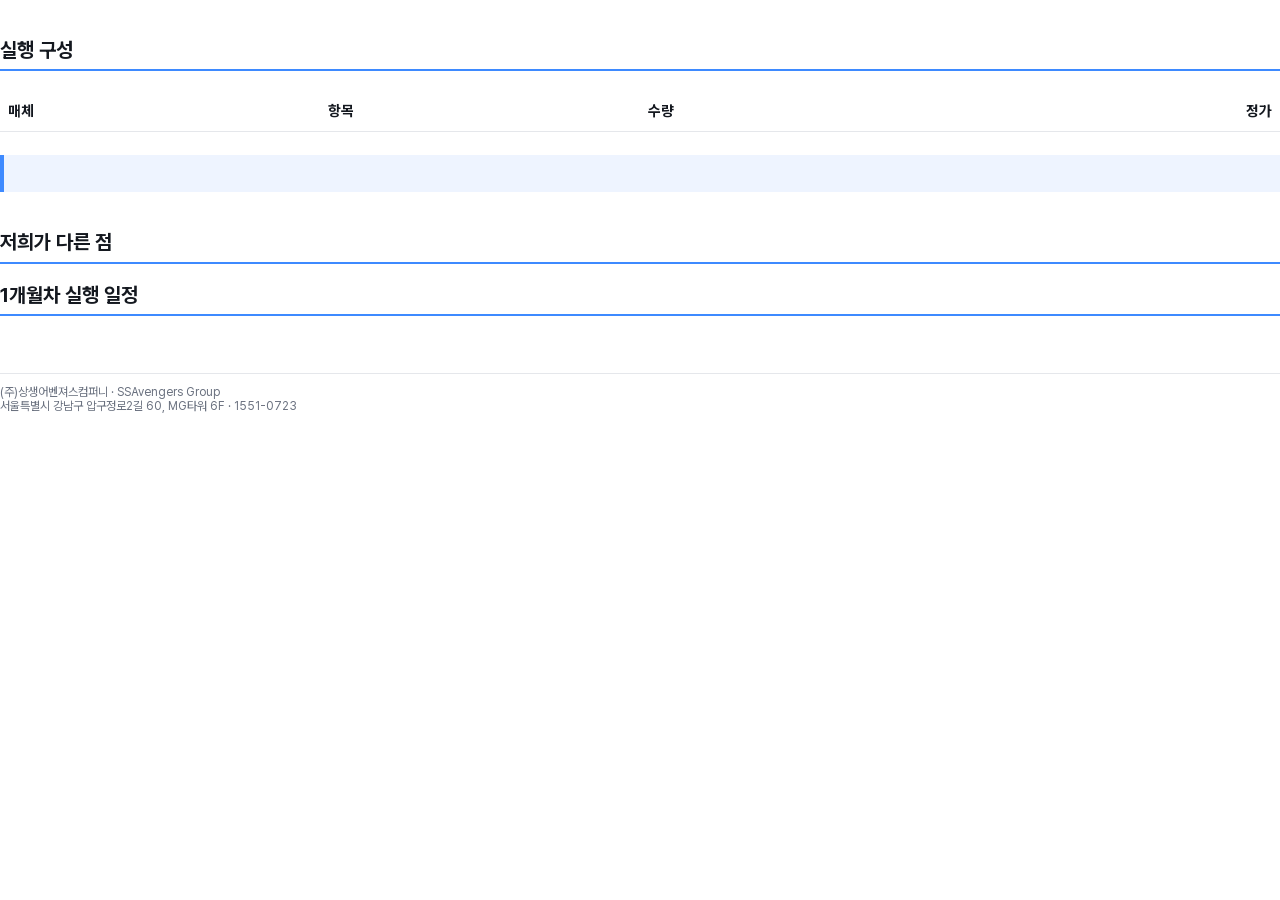
<file: templates/proposal.html>
<!doctype html>
<html lang="ko">
<head>
  <meta charset="utf-8">
  <title>제안서</title>
  <style>
    @font-face {
      font-family: "Pretendard";
      src: url("../app/fonts/PretendardVariable.woff2") format("woff2-variations");
      font-weight: 100 900; font-display: block;
    }
    @page { size: A4 portrait; margin: 16mm 14mm; }
    * { box-sizing: border-box; }
    body { font-family: "Pretendard", sans-serif; color: #14181f; font-size: 11pt; margin: 0; }
    /* 쪽 경계는 섹션이 아니라 「묶음」이 정한다.
       예전엔 `section { page-break-after: always }` 라 섹션 하나가 곧 한 쪽이었고,
       그래서 일곱 쪽이 나왔다. 이제 끊을 자리에만 `.쪽` 을 씌운다.
       섹션 자체는 절대 끊지 않는다 — 안 그러면 묶어 놔도 도로 갈라진다. */
    section { page-break-after: auto; }
    /* 한 쪽에 장이 둘 쌓이면 아래 장 제목이 위 장 끝줄에 달라붙는다.
       장마다 쪽이 달랐을 때는 없던 문제다. 문단 사이 간격(11pt)과
       구별되도록 넉넉히 띄운다. */
    section + section { margin-top: 10mm; }
    .쪽 { page-break-after: always; }
    .쪽:last-child { page-break-after: auto; }
    h2 { font-size: 15pt; border-bottom: 2px solid #3E8AFF; padding-bottom: 2mm; margin: 0 0 5mm; }
    /* 표지를 없앤 자리. 첫 쪽 맨 위에 월과 상호만 얹는다.
       아래 여백이 곧 첫 장과의 간격이다 — 머리글 다음에 오는 것은 묶음
       <div> 라서 위의 `section + section` 이 여기까지 닿지 않는다. */
    .doc-head { margin-bottom: 10mm; }
    .doc-head .month { color: #3E8AFF; font-size: 11pt; font-weight: 700; }
    .doc-head h1 { font-size: 20pt; margin: 1mm 0 0; }
    .doc-head .where { color: #6b7280; font-size: 10pt; }
    /* 표지에 있던 발행처. 마지막 쪽 바닥으로 내렸다. */
    .issuer { margin-top: 10mm; padding-top: 3mm; border-top: 1px solid #e5e7eb;
              color: #6b7280; font-size: 9pt; }
    table { width: 100%; border-collapse: collapse; }
    th, td { border-bottom: 1px solid #e5e7eb; padding: 3mm 2mm; text-align: left; }
    td.num, th.num { text-align: right; font-variant-numeric: tabular-nums; }
    tr.total td { font-weight: 800; border-top: 2px solid #14181f; border-bottom: none; }
    .headline { margin-top: 6mm; padding: 5mm; background: #eef4ff;
                border-left: 4px solid #3E8AFF; font-size: 14pt; font-weight: 800; }
    /* 오픈업 카드 세 장이 더해지면서 한 줄에 다 담기지 않는다.
       줄바꿈을 막으면 카드가 눌려 숫자가 두 줄로 접힌다. */
    .metrics { display: flex; flex-wrap: wrap; gap: 6mm; margin: 5mm 0; }
    .metric { flex: 1 1 28%; padding: 4mm; background: #f8fafc; border-radius: 3mm; }
    .metric .label { color: #6b7280; font-size: 9pt; }
    .metric .value { font-size: 18pt; font-weight: 800; }
    /* 오픈업 값은 「남성 20대 26%」처럼 글자가 길다. 18pt 로는 카드 안에서
       잘린다. 보조 정보라 한 단계 작게 찍고 대신 한 줄에 담는다. */
    .metric .value.small { font-size: 12pt; white-space: nowrap; }
    .note { font-size: 8pt; color: #6b7280; margin: 1mm 0 0; }
    h3 { font-size: 12pt; margin: 6mm 0 2mm; }
    .move { display: flex; gap: 3mm; padding: 1mm 0; }
    .move .arrow { width: 5mm; font-weight: 800; }
    .move .kw { width: 55mm; }
    .down { color: #dc2626; }
    .up { color: #2563eb; }
    ul { margin: 0; padding-left: 5mm; }
    li { margin-bottom: 2mm; }
    /* 상품이 다섯 종을 넘으면 주차 목록이 한 장을 넘긴다(잠실점 실물).
       글씨를 줄이는 대신 두 단으로 앉힌다 — 버리는 줄이 없다.
       주차 한 덩이가 단 경계에서 쪼개지면 읽기 나쁘므로 통째로 넘긴다. */
    #s-weeks { column-count: 2; column-gap: 8mm; }
    .week { margin-bottom: 4mm; break-inside: avoid; }
    .week h3 { margin: 0 0 1mm; font-size: 11pt; color: #3E8AFF; }
    .fine { color: #6b7280; font-size: 9pt; }
  </style>
</head>
<body>
  <header class="doc-head">
    <div class="month" id="c-month"></div>
    <h1 id="c-name"></h1>
    <div class="where" id="c-where"></div>
  </header>

  <!-- 1쪽 — 손님과 처방. 안쪽이 다 숨으면 묶음도 숨긴다(머리글만 있는 쪽 방지). -->
  <div class="쪽" id="p-diagnosis">
  <section id="s-customer" hidden>
    <h2>이 가게에 오는 손님</h2>
    <div class="metrics" id="d-customer"></div>
    <p id="d-trade"></p>
    <p id="d-metrics-note" class="note"></p>
  </section>

  <section id="s-prescription" hidden>
    <h2 id="d-moves-title">순위 변동과 이번 달 처방</h2>

    <div id="d-up-wrap">
      <h3>▲ 순위가 오르는 중</h3>
      <div id="d-up"></div>
      <p id="d-up-line"></p>
      <p class="fine" id="d-up-place"></p>
    </div>

    <div id="d-down-wrap">
      <h3>▼ 순위가 내려간 키워드</h3>
      <div id="d-down"></div>
      <p id="d-down-line"></p>
      <p class="fine" id="d-down-place"></p>
    </div>

    <div id="d-reviews-wrap">
      <h3 id="d-reviews-title">리뷰 현황</h3>
      <p id="d-review-counts"></p>
      <ul id="d-review-list"></ul>
    </div>
  </section>
  </div>

  <!-- 2쪽 — 검색. 기회표 8줄과 미확보 키워드 목록이 통째로 들어간다.
       손님·처방과 같은 쪽에 두면 A4 한 장을 넘긴다(방이점 실물로 확인). -->
  <div class="쪽" id="p-search">
  <section id="s-search" hidden>
    <h2>검색에서의 자리</h2>
    <p class="fine" id="d-search-asof"></p>
    <div class="headline" id="d-headline"></div>
    <div class="metrics" id="d-numbers"></div>

    <div id="d-opportunity-wrap">
      <h3>키워드 기회표</h3>
      <table>
        <thead><tr><th>키워드</th><th class="num">월 검색</th>
                   <th class="num">지금</th></tr></thead>
        <tbody id="d-opportunity"></tbody>
      </table>
    </div>

    <div id="d-hidden-wrap">
      <h3 id="d-hidden-title"></h3>
      <p class="fine" id="d-hidden"></p>
    </div>
  </section>
  </div>

  <!-- 3쪽 — 가격과 약속. 둘 다 늘 나오므로 조건 없이 묶는다. -->
  <div class="쪽">
  <section>
    <h2>실행 구성</h2>
    <table>
      <thead><tr><th>매체</th><th>항목</th><th>수량</th><th class="num">정가</th></tr></thead>
      <tbody id="t-body"></tbody>
    </table>
    <div class="headline" id="t-headline"></div>
  </section>

  <section>
    <h2>저희가 다른 점</h2>
    <ul id="x-list"></ul>
  </section>
  </div>

  <!-- 4쪽 — 일정. 맨 뒤라 끊지 않는다. -->
  <section>
    <h2>1개월차 실행 일정</h2>
    <div id="s-weeks"></div>
    <div class="issuer">
      (주)상생어벤져스컴퍼니 · SSAvengers Group<br>
      서울특별시 강남구 압구정로2길 60, MG타워 6F · 1551-0723
    </div>
  </section>

  <script src="../app/util.js"></script>
  <script>
    // build_pdf.py 가 window.PAYLOAD 를 주입한 뒤 render() 를 부른다
    function render() {
      const P = window.PAYLOAD;
      const esc = window.Util.escapeHtml;
      const won = (n) => Number(n || 0).toLocaleString() + "원";

      document.getElementById("c-month").textContent = P.월 + " 마케팅 제안";
      document.getElementById("c-name").textContent = P.매장명;
      // 지역·업종·평수는 **여기서만** 찍는다. 예전엔 「손님」장에도 같은 줄이
      // 있었는데, 표지가 따로 있던 시절엔 다른 쪽이라 안 보였다. 한 쪽에
      // 모이니 4cm 간격으로 같은 말이 두 번 섰다. 평수는 머리글에 없었으므로
      // 지우는 대신 여기로 옮겨 왔다 — 버리는 정보는 없다.
      document.getElementById("c-where").textContent =
        [P.지역, P.업종, P.평수 ? P.평수 + "평" : null].filter(Boolean).join(" · ");

      document.getElementById("t-body").innerHTML =
        P.구성.map((c) =>
          `<tr><td>${esc(c.매체)}</td><td>${esc(c.상품명)}</td><td>${esc(c.수량표시)}</td>
           <td class="num">${won(c.정가)}</td></tr>`).join("") +
        `<tr class="total"><td colspan="3">정가 합계</td>
         <td class="num">${won(P.정가합)}</td></tr>` +
        `<tr class="total"><td colspan="3">월 계약가</td>
         <td class="num">${won(P.계약가)}</td></tr>`;

      document.getElementById("t-headline").textContent = P.혜택배율문구;

      document.getElementById("s-weeks").innerHTML = P.일정.map((w) =>
        `<div class="week"><h3>${esc(w.주차)}주차</h3>
         <ul>${(w.항목.length ? w.항목 : ["—"]).map((i) => `<li>${esc(i)}</li>`).join("")}</ul></div>`
      ).join("");

      // 진단 세 장 — 값이 없는 장은 통째로 감춘다. 빈 표를 만들면
      // 「자료를 못 구했다」가 「그런 게 없다」로 읽힌다.
      const D = P.진단자료 || {};
      const 보임 = (id, on) => { document.getElementById(id).hidden = !on; };
      const 카드 = (list) => list.map((c) =>
        `<div class="metric"><div class="label">${esc(c.label ?? c.이름)}</div>
         <div class="value${c.small ? " small" : ""}">${esc(c.value ?? c.값)}</div>
         </div>`).join("");

      // ── 1장 손님
      const U = D.손님;
      보임("s-customer", Boolean(U));
      if (U) {
        const 만 = (n) => Math.round(n / 10000).toLocaleString();
        const cards = [];
        if (U.매출) cards.push({ label: "월 추정매출", small: true,
          value: 만(U.매출.하한) + "~" + 만(U.매출.상한) + "만원" });
        if (U.성별최다) cards.push({ label: "주 고객", small: true,
          value: U.성별최다.값 + " " + U.성별최다.비율 + "%" });
        if (U.연령최다) cards.push({ label: "최다 연령", small: true,
          value: U.연령최다.값 + " " + U.연령최다.비율 + "%" });
        if (U.요일최다 || U.시간대최다) cards.push({ label: "붐비는 때", small: true,
          value: [U.요일최다 ? U.요일최다.값 + " " + U.요일최다.비율 + "%" : null,
                  U.시간대최다 ? U.시간대최다.값 + " " + U.시간대최다.비율 + "%" : null]
                 .filter(Boolean).join(" · ") });
        document.getElementById("d-customer").innerHTML = 카드(cards);

        const 상권 = document.getElementById("d-trade");
        const 비율 = (U.평일비율 === null || U.평일비율 === undefined) ? null
          : `평일 ${U.평일비율}% · 주말 ${100 - U.평일비율}%`;
        상권.textContent = [비율, U.상권].filter(Boolean).join(" — ");
        상권.hidden = !상권.textContent;

        const [연, 월] = (U.기준월 || "-").split("-");
        document.getElementById("d-metrics-note").textContent =
          `매출·고객 구성은 오픈업 추정(${연}년 ${Number(월)}월)`;
      }

      // ── 2장 검색
      const S = D.검색 || {};
      보임("s-search", Boolean(S.헤드라인 || (S.수치 || []).length ||
                                S.기회표 || S.히든키워드));

      // 순위·히든키워드가 다른 시점에서 올 수 있다. 순위 기준일을 찍어
      // 사장님이 「이 순위는 언제 것인가」를 종이에서 알 수 있게 한다.
      const 검색기준일 = document.getElementById("d-search-asof");
      검색기준일.textContent = S.기준일 ? `순위 기준 ${S.기준일}` : "";
      검색기준일.hidden = !S.기준일;

      document.getElementById("d-headline").textContent = S.헤드라인 || "";
      보임("d-headline", Boolean(S.헤드라인));
      document.getElementById("d-numbers").innerHTML = 카드(S.수치 || []);

      보임("d-opportunity-wrap", Boolean(S.기회표));
      if (S.기회표) {
        document.getElementById("d-opportunity").innerHTML = S.기회표.map((r) =>
          `<tr><td>${esc(r.키워드)}</td>
           <td class="num">${Number(r.조회수).toLocaleString()}건</td>
           <td class="num">${esc(r.순위표시)}</td></tr>`).join("");
      }

      보임("d-hidden-wrap", Boolean(S.히든키워드));
      if (S.히든키워드) {
        document.getElementById("d-hidden-title").textContent =
          `아직 안 잡은 키워드 ${S.히든키워드.개수}개`;
        document.getElementById("d-hidden").textContent =
          S.히든키워드.목록.join(" · ");
      }

      // ── 3장 처방
      const R = D.처방;
      보임("s-prescription", Boolean(R || D.리뷰));
      const 줄 = (r, cls, mark) =>
        `<div class="move ${cls}"><span class="arrow">${mark}</span>` +
        `<span class="kw">${esc(r.키워드)}</span>` +
        `<span>${esc(r.전)} → ${esc(r.후)}</span></div>`;
      // 날짜를 못 읽은 날 「(null → null)」 이 사장님께 나갔다.
      const 기간 = (R && R.비교일 && R.기준일) ? ` (${R.비교일} → ${R.기준일})` : "";
      // 이 장은 처방과 리뷰 현황 두 덩이를 담는다. 처방이 없는데 제목이
      // 그대로면 종이가 「순위 변동과 이번 달 처방」을 약속해 놓고 리뷰만
      // 보여준다 — 빠진 줄 모르고 나가는 바로 그 모양이다. 리뷰까지
      // 감추면 값이 있는 것을 숨기게 되므로, 남은 덩이의 이름을 제목으로
      // 올리고 안쪽 제목은 겹치니 감춘다. 쪽마다 장 제목이 하나는 있어야
      // 한다(`test_every_page_carries_a_real_section`).
      //
      // `proposal.missing_pages` 의 MISSING_MOVES 가 이 줄의 거울이다 —
      // 「순위 변동과 이번 달 처방」이 종이에 찍히는 조건이 곧 `R` 이다.
      document.getElementById("d-moves-title").textContent =
        R ? `순위 변동과 이번 달 처방${기간}` : "리뷰 현황";
      보임("d-reviews-title", Boolean(R));

      const 한쪽 = (있나, wrapId, listId, lineId, placeId, rows, line, place, cls, mark) => {
        보임(wrapId, 있나);
        if (!있나) return;
        document.getElementById(listId).innerHTML =
          rows.map((r) => 줄(r, cls, mark)).join("");
        document.getElementById(lineId).textContent = line || "";
        // 빈 약속을 만들지 않는다 — 배치가 없으면 줄이 통째로 사라진다.
        const p = document.getElementById(placeId);
        p.textContent = place.length ? `이번 달 배치 — ${place.join(" · ")}` : "";
        p.hidden = !place.length;
      };
      한쪽(Boolean(R && R.오름.length), "d-up-wrap", "d-up", "d-up-line",
           "d-up-place", R ? R.오름 : [], R && R.오름문장,
           R ? R.오름배치 : [], "up", "▲");
      한쪽(Boolean(R && R.내림.length), "d-down-wrap", "d-down", "d-down-line",
           "d-down-place", R ? R.내림 : [], R && R.내림문장,
           R ? R.내림배치 : [], "down", "▼");

      보임("d-reviews-wrap", Boolean(D.리뷰));
      if (D.리뷰) {
        // `|| 0` 으로 채우면 안 된다. 판독이 리뷰 건수를 못 읽은 날에도
        // 리뷰 목록은 읽히므로 이 줄이 서는데, 그때 종이에 「방문자 리뷰
        // 0건」이 찍혔다 — 값이 빠지는 것보다 나쁘다. 없는 걸 0 이라고
        // 말하는 것이다. 진짜 0 건은 0 으로 찍는다. 둘을 가른다.
        const 건수 = [["방문자 리뷰", D.리뷰.방문자수],
                      ["블로그 리뷰", D.리뷰.블로그수]]
          .filter(([, n]) => n !== null && n !== undefined)
          .map(([이름, n]) => `${이름} ${Number(n).toLocaleString()}건`);
        const 건수줄 = document.getElementById("d-review-counts");
        건수줄.textContent = 건수.join(" · ");
        건수줄.hidden = !건수.length;
        document.getElementById("d-review-list").innerHTML =
          D.리뷰.많이읽힌.map((r) =>
            `<li>${esc(r.제목)} — ${Number(r.조회수).toLocaleString()}회 읽힘</li>`
          ).join("");
      }

      document.getElementById("x-list").innerHTML =
        P.차별점.map((n) => `<li>${esc(n)}</li>`).join("");

      // ── 쪽 묶음. **세 장의 표시가 다 정해진 뒤에** 본다.
      //
      // 묶음의 표시는 안쪽 장을 따라간다. 안쪽이 다 숨었는데 묶음만 남으면
      // 쪽 끊김은 그대로 일어나서 **머리글 두 줄만 있는 쪽**이 튀어나온다.
      // 빈 쪽이 아니라 「글자가 있나」로는 안 잡힌다 — 넣어 보고 확인했다.
      //
      // 여기가 render 의 맨 끝인 것이 중요하다. 위에 두면 `s-prescription`
      // 이 아직 서식에 적힌 `hidden` 그대로라, 오픈업 없이 애드로그만 있는
      // 매장에서 처방 장이 통째로 숨은 묶음에 갇힌다.
      const 숨김 = (id) => document.getElementById(id).hidden;
      보임("p-diagnosis", !숨김("s-customer") || !숨김("s-prescription"));
      보임("p-search", !숨김("s-search"));
    }
  </script>
</body>
</html>
</file>
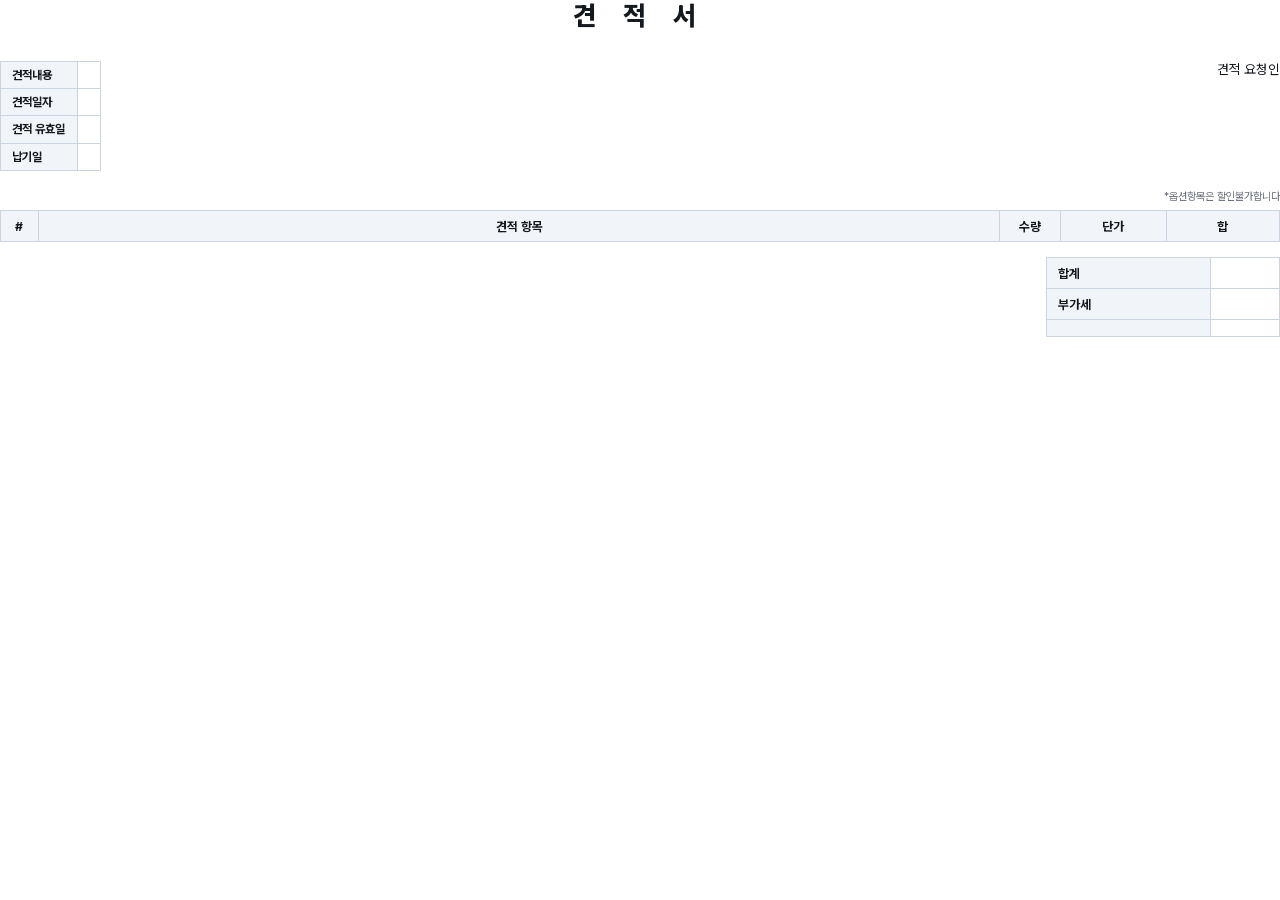
<file: templates/quote.html>
<!doctype html>
<html lang="ko">
<head>
  <meta charset="utf-8">
  <title>견적서</title>
  <style>
    /* proposal.html 과 같은 블록이다. 폰트는 저장소 안에서 온다 —
       CDN 을 쓰면 미팅 장소에서 한글이 깨진 견적서가 나간다. */
    @font-face {
      font-family: "Pretendard";
      src: url("../app/fonts/PretendardVariable.woff2") format("woff2-variations");
      font-weight: 100 900; font-display: block;
    }
    @page { size: A4 portrait; margin: 14mm 12mm; }
    * { box-sizing: border-box; }
    body { font-family: "Pretendard", sans-serif; color: #14181f;
           font-size: 10pt; margin: 0; }

    h1 { font-size: 20pt; letter-spacing: 8pt; text-align: center;
         margin: 0 0 8mm; font-weight: 800; }

    .head { display: flex; gap: 6mm; margin-bottom: 5mm; }
    .head table { border-collapse: collapse; }
    .head th, .head td { border: 0.3mm solid #cbd5e1; padding: 1.6mm 3mm;
                         font-size: 9pt; text-align: left; }
    .head th { background: #f1f5f9; font-weight: 700; white-space: nowrap; }
    .head .who { margin-left: auto; text-align: right; }
    .who .name { font-size: 12pt; font-weight: 800; margin-top: 2mm; }
    .note { font-size: 8pt; color: #6b7280; text-align: right; margin: 0 0 2mm; }

    table.items { width: 100%; border-collapse: collapse; }
    table.items th, table.items td { border: 0.3mm solid #cbd5e1;
                                     padding: 2mm 3mm; font-size: 9.5pt; }
    table.items th { background: #f1f5f9; font-weight: 700; }
    .num { text-align: right; font-variant-numeric: tabular-nums; }
    .detail td { border-top: none; color: #475569; font-size: 9pt;
                 padding-top: 0.6mm; padding-bottom: 0.6mm; }

    .sum { width: 62mm; margin-left: auto; margin-top: 4mm; border-collapse: collapse; }
    .sum th, .sum td { border: 0.3mm solid #cbd5e1; padding: 2mm 3mm; font-size: 9.5pt; }
    .sum th { background: #f1f5f9; text-align: left; }
    .sum .total td, .sum .total th { font-weight: 800; font-size: 11pt; }

    .issuer { margin-top: 10mm; display: grid; grid-template-columns: 1fr 1fr;
              gap: 1mm 6mm; font-size: 9pt; color: #334155; }
  </style>
</head>
<body>
  <h1>견 적 서</h1>

  <div class="head">
    <table>
      <tr><th>견적내용</th><td id="q-title"></td></tr>
      <tr><th>견적일자</th><td id="q-date"></td></tr>
      <tr><th>견적 유효일</th><td id="q-valid"></td></tr>
      <tr><th>납기일</th><td id="q-due"></td></tr>
    </table>
    <div class="who">
      <div>견적 요청인</div>
      <div class="name" id="q-who"></div>
    </div>
  </div>

  <p class="note">*옵션항목은 할인불가합니다</p>

  <table class="items">
    <thead>
      <tr><th style="width:10mm">#</th><th>견적 항목</th>
          <th style="width:16mm">수량</th><th style="width:28mm">단가</th>
          <th style="width:30mm">합</th></tr>
    </thead>
    <tbody id="q-body"></tbody>
  </table>

  <table class="sum">
    <tr><th>합계</th><td class="num" id="q-sum"></td></tr>
    <tr><th>부가세</th><td class="num" id="q-vat"></td></tr>
    <tr class="total"><th id="q-total-label"></th><td class="num" id="q-total"></td></tr>
  </table>

  <p class="note" id="q-notice"></p>
  <div class="issuer" id="q-issuer"></div>

  <script src="../app/util.js"></script>
  <script>
    // build_pdf.py 가 window.PAYLOAD 를 주입한 뒤 render() 를 부른다
    function render() {
      const P = window.PAYLOAD;
      const esc = window.Util.escapeHtml;
      const won = (n) => Number(n || 0).toLocaleString("ko-KR");

      document.getElementById("q-title").textContent = P.견적내용;
      document.getElementById("q-date").textContent = P.견적일자;
      document.getElementById("q-valid").textContent = P.유효일;
      document.getElementById("q-due").textContent = P.납기일;
      document.getElementById("q-who").textContent = P.요청인;

      document.getElementById("q-body").innerHTML = P.항목.map((it) => {
        const head =
          `<tr><td class="num">${it.번호}</td><td>${esc(it.이름)}</td>` +
          `<td class="num">${it.수량}</td><td class="num">${won(it.단가)}</td>` +
          `<td class="num">${won(it.합)}</td></tr>`;
        // 내역 줄에는 금액이 없다. 원가 구조가 드러나면 안 된다.
        const details = (it.세부 || []).map((d) =>
          `<tr class="detail"><td></td><td colspan="4">&gt;${esc(d)}</td></tr>`).join("");
        return head + details;
      }).join("");

      document.getElementById("q-sum").textContent = won(P.합계);
      document.getElementById("q-vat").textContent = won(P.부가세);
      document.getElementById("q-total-label").textContent = P.부가세문구;
      document.getElementById("q-total").textContent = won(P.총합);

      // 받치기 항목이 없는 달에는 줄이 통째로 빈다.
      const 고지 = document.getElementById("q-notice");
      고지.textContent = P.고지 || "";
      고지.hidden = !P.고지;

      // 발주처는 payload 에서만 온다. 서식에 박아 두지 않는다 — 값을
      // 고치러 서식을 열게 되면 서식이 조금씩 달라진다.
      const I = P.발주처;
      const 줄 = [
        ["견적발주처", I.상호], ["담당자", I.담당자],
        ["사업자등록번호", I.사업자등록번호], ["전화번호", I.전화번호],
        ["대표자", I.대표자], ["팩스번호", I.팩스번호],
        ["사업장", I.사업장], ["이메일", I.이메일],
        ["홈페이지", I.홈페이지], ["", I.계좌],
      ];
      // 값이 빈 줄은 안 그린다 — 계좌가 환경변수에 없으면 그 자리가
      // 통째로 빠진다. 빈 「기업은행 :」 이 찍히면 더 이상하다.
      document.getElementById("q-issuer").innerHTML = 줄
        .filter(([, v]) => (v || "").trim())
        .map(([k, v]) => `<div>${k ? esc(k) + " : " : ""}${esc(v)}</div>`)
        .join("");
    }
  </script>
</body>
</html>
</file>
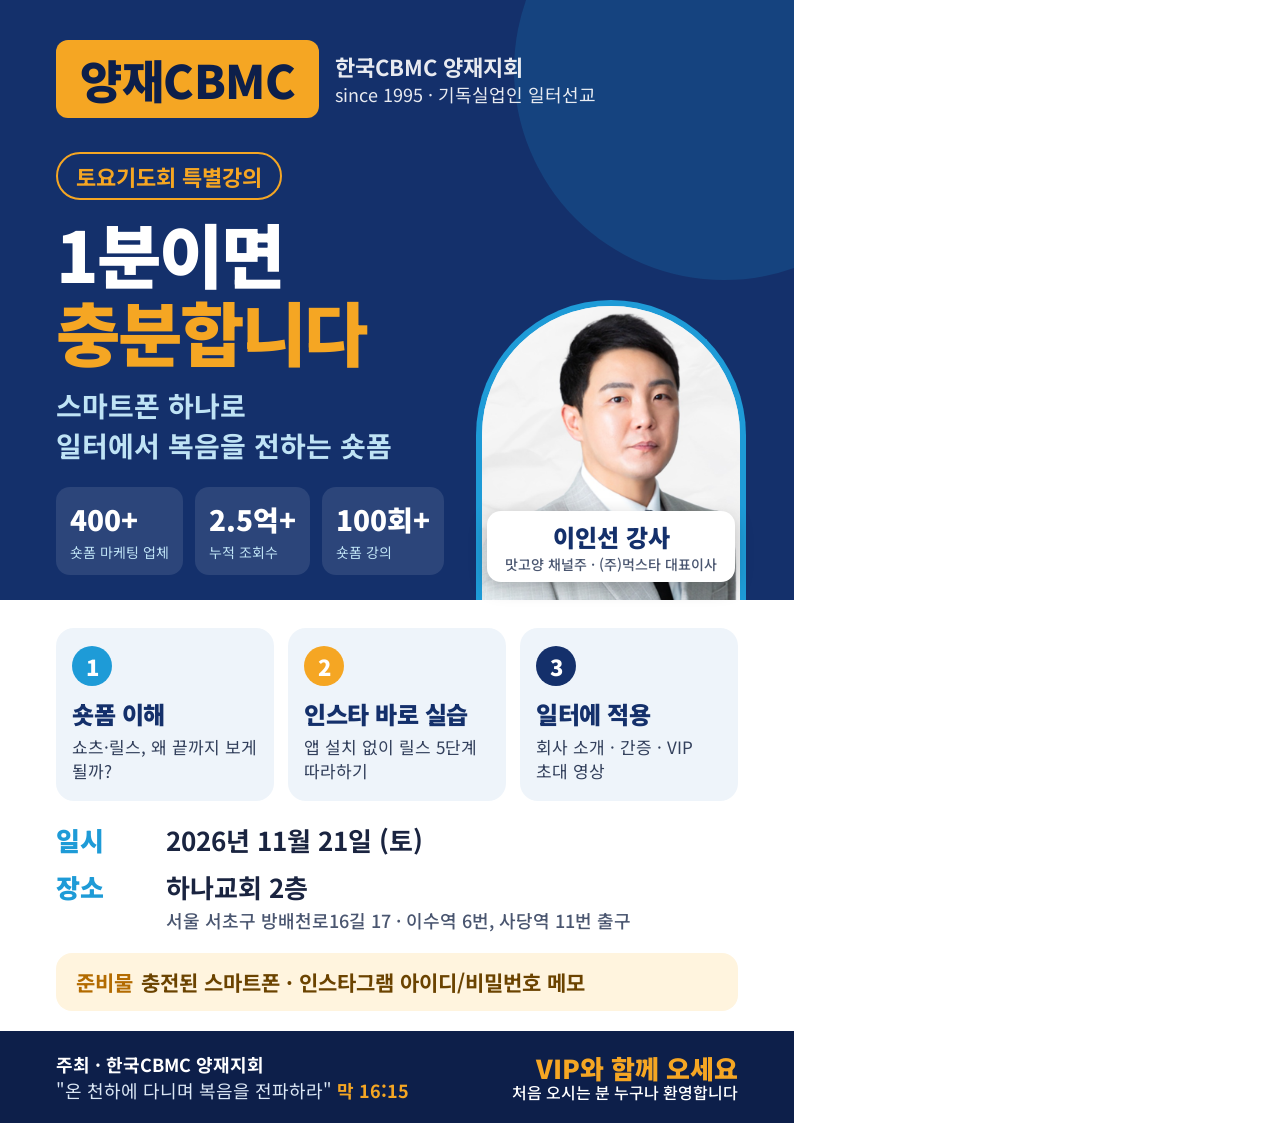
<file: docs/cbmc/poster.html>
<!doctype html>
<html lang="ko">
<head>
<meta charset="utf-8">
<title>양재CBMC 숏폼 특강 포스터</title>
<link href="https://fonts.googleapis.com/css2?family=Noto+Sans+KR:wght@400;500;700;900&display=swap" rel="stylesheet">
<style>
  :root { --navy:#14306B; --navy2:#0D1F4A; --sky:#1E9BD7; --gold:#F5A623; --ink:#1A2440; --mist:#EEF4FA; }
  * { box-sizing:border-box; margin:0; padding:0; }
  html, body { word-break:keep-all; width:794px; height:1123px; background:#fff; font-family:'Noto Sans KR', sans-serif; color:var(--ink); }
  .poster { width:794px; height:1123px; position:relative; overflow:hidden; display:flex; flex-direction:column; }

  /* top brand area */
  .top { background:var(--navy); color:#fff; padding:40px 56px 0; position:relative; height:600px; }
  .top::after { content:""; position:absolute; right:-140px; top:-140px; width:420px; height:420px; border-radius:50%; background:rgba(30,155,215,.18); }
  .brand { display:flex; align-items:center; gap:16px; position:relative; z-index:1; }
  .brand .mark { background:var(--gold); color:var(--navy2); font-weight:900; font-size:46px; padding:6px 24px; border-radius:12px; letter-spacing:-.5px; }
  .brand .sub { font-size:18px; line-height:1.35; opacity:.9; }
  .brand .sub b { font-size:22px; }
  .eyebrow { margin-top:34px; display:inline-block; border:2px solid var(--gold); color:var(--gold); font-weight:700; font-size:22px; padding:6px 18px; border-radius:30px; position:relative; z-index:1; }
  h1 { margin-top:14px; font-size:70px; font-weight:900; line-height:1.12; letter-spacing:-2px; position:relative; z-index:1; }
  h1 em { font-style:normal; color:var(--gold); }
  .lead { margin-top:14px; font-size:28px; font-weight:700; color:#BFE3F5; position:relative; z-index:1; }

  .speaker { position:absolute; right:48px; bottom:0; width:270px; z-index:1; text-align:center; }
  .speaker .photo { width:270px; height:300px; border-radius:135px 135px 0 0; overflow:hidden; background:#dfe8f2; border:6px solid var(--sky); border-bottom:none; }
  .speaker .photo img { width:100%; height:100%; object-fit:cover; object-position:center 15%; }
  .speaker .tag { position:absolute; left:50%; transform:translateX(-50%); bottom:18px; background:#fff; color:var(--navy); border-radius:14px; padding:8px 18px; white-space:nowrap; box-shadow:0 6px 18px rgba(0,0,0,.25); }
  .speaker .tag b { font-size:24px; font-weight:900; }
  .speaker .tag span { display:block; font-size:14px; color:#4a5670; font-weight:500; }

  .creds { margin-top:22px; position:relative; z-index:1; display:flex; gap:12px; }
  .cred { background:rgba(255,255,255,.1); border-radius:14px; padding:12px 14px; min-width:100px; }
  .cred b { display:block; font-size:28px; font-weight:900; color:#fff; }
  .cred span { font-size:14px; color:#BFE3F5; }

  /* body */
  .body { flex:1; padding:28px 56px 0; display:flex; flex-direction:column; gap:20px; }
  .what { display:flex; gap:14px; }
  .what .item { flex:1; background:var(--mist); border-radius:18px; padding:18px 16px; }
  .what .num { width:40px; height:40px; border-radius:50%; background:var(--sky); color:#fff; font-weight:900; font-size:22px; display:flex; align-items:center; justify-content:center; }
  .what .item:nth-child(2) .num { background:var(--gold); }
  .what .item:nth-child(3) .num { background:var(--navy); }
  .what h3 { margin-top:10px; font-size:24px; font-weight:900; color:var(--navy); letter-spacing:-.5px; }
  .what p { margin-top:4px; font-size:17px; line-height:1.4; color:#33405c; }

  .info { display:grid; grid-template-columns:110px 1fr; row-gap:10px; font-size:26px; align-items:baseline; }
  .info dt { font-weight:900; color:var(--sky); }
  .info dd { font-weight:700; color:var(--ink); }
  .info dd small { display:block; font-size:18px; font-weight:500; color:#4a5670; margin-top:2px; }

  .bring { background:#FFF4DE; border-radius:16px; padding:14px 20px; font-size:21px; font-weight:700; color:#6b4300; }
  .bring b { color:#b36b00; margin-right:8px; }

  .foot { margin-top:auto; background:var(--navy2); color:#fff; padding:20px 56px; display:flex; justify-content:space-between; align-items:center; }
  .foot .verse { font-size:18px; line-height:1.45; color:#dbe7f5; }
  .foot .verse b { color:var(--gold); }
  .foot .invite { font-size:26px; font-weight:900; color:var(--gold); text-align:right; line-height:1.2; }
  .foot .invite span { display:block; font-size:16px; color:#fff; font-weight:500; }
</style>
</head>
<body>
<div class="poster">
  <section class="top">
    <div class="brand">
      <div class="mark">양재CBMC</div>
      <div class="sub"><b>한국CBMC 양재지회</b><br>since 1995 · 기독실업인 일터선교</div>
    </div>
    <div class="eyebrow">토요기도회 특별강의</div>
    <h1>1분이면<br><em>충분합니다</em></h1>
    <p class="lead">스마트폰 하나로<br>일터에서 복음을 전하는 숏폼</p>
    <div class="creds">
      <div class="cred"><b>400+</b><span>숏폼 마케팅 업체</span></div>
      <div class="cred"><b>2.5억+</b><span>누적 조회수</span></div>
      <div class="cred"><b>100회+</b><span>숏폼 강의</span></div>
    </div>
    <div class="speaker">
      <div class="photo"><img src="speaker.jpg" alt="이인선 강사"></div>
      <div class="tag"><b>이인선 강사</b><span>맛고양 채널주 · (주)먹스타 대표이사</span></div>
    </div>
  </section>

  <section class="body">
    <div class="what">
      <div class="item"><div class="num">1</div><h3>숏폼 이해</h3><p>쇼츠·릴스, 왜 끝까지 보게 될까?</p></div>
      <div class="item"><div class="num">2</div><h3>인스타 바로 실습</h3><p>앱 설치 없이 릴스 5단계 따라하기</p></div>
      <div class="item"><div class="num">3</div><h3>일터에 적용</h3><p>회사 소개 · 간증 · VIP 초대 영상</p></div>
    </div>
    <dl class="info">
      <dt>일시</dt><dd>2026년 11월 21일 (토)</dd>
      <dt>장소</dt><dd>하나교회 2층<small>서울 서초구 방배천로16길 17 · 이수역 6번, 사당역 11번 출구</small></dd>
    </dl>
    <div class="bring"><b>준비물</b>충전된 스마트폰 · 인스타그램 아이디/비밀번호 메모</div>
  </section>

  <footer class="foot">
    <p class="verse"><b style="color:#fff">주최 · 한국CBMC 양재지회</b><br>"온 천하에 다니며 복음을 전파하라" <b>막 16:15</b></p>
    <p class="invite">VIP와 함께 오세요<span>처음 오시는 분 누구나 환영합니다</span></p>
  </footer>
</div>
</body>
</html>
</file>
